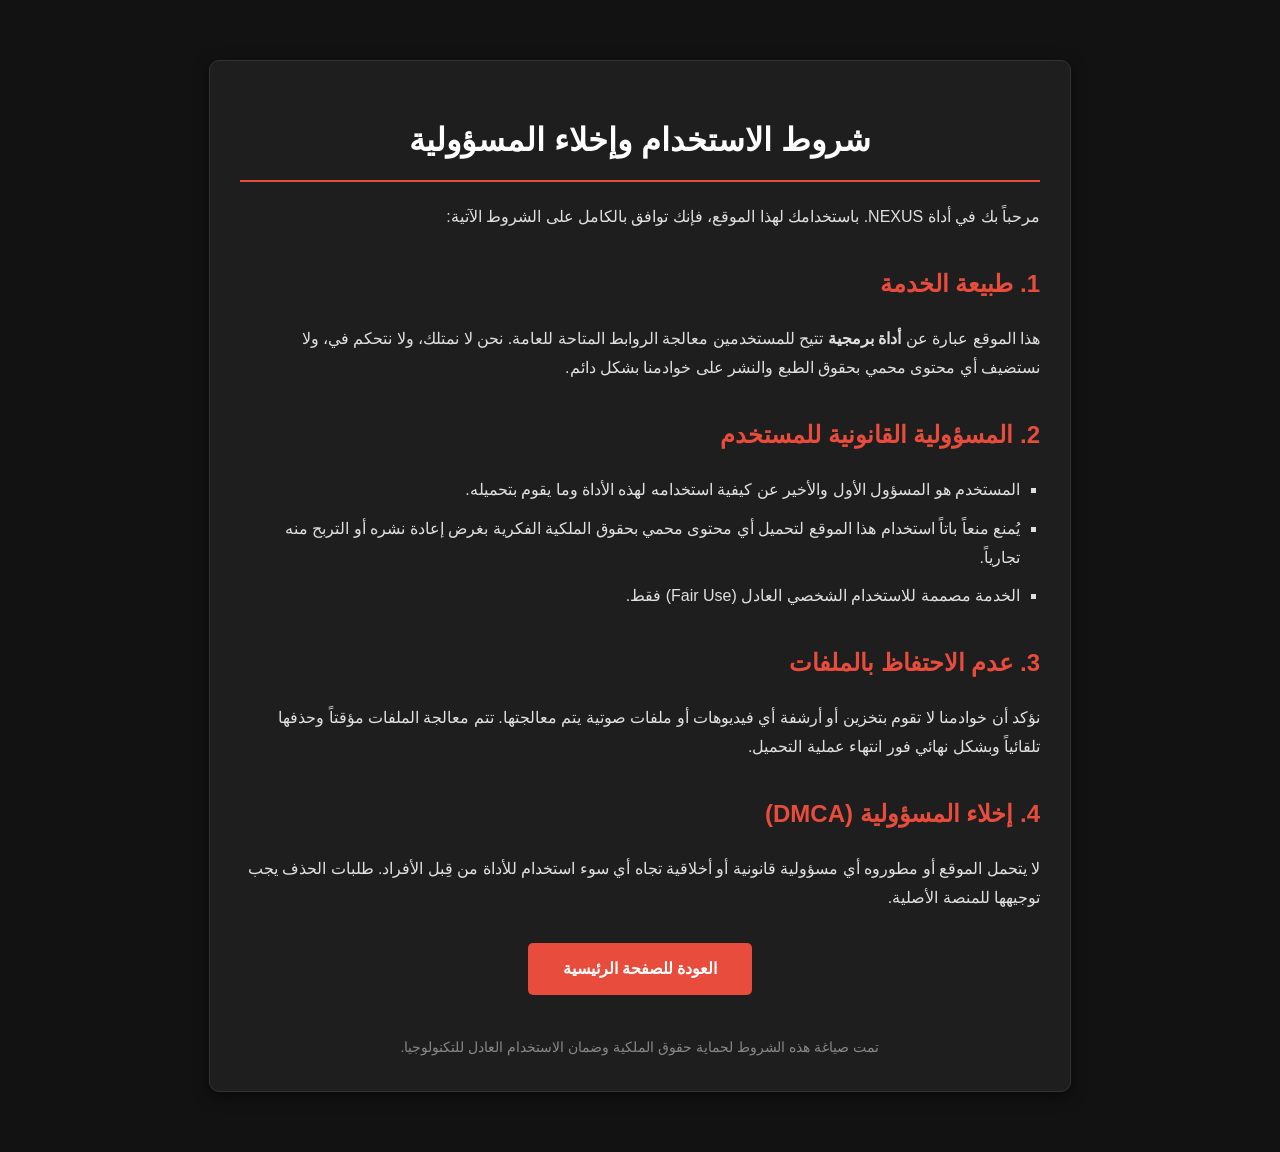
<file: terms.html>
<!DOCTYPE html>
<html lang="ar" dir="rtl" id="html-tag">

<head>
    <meta charset="UTF-8">
    <meta name="viewport" content="width=device-width, initial-scale=1.0">
    <title id="page-title">Terms of Use and Disclaimer | NEXUS</title>
    <style>
        body {
            font-family: 'Segoe UI', Tahoma, Geneva, Verdana, sans-serif;
            background-color: #121212;
            color: #e0e0e0;
            line-height: 1.8;
            padding: 20px;
            margin: 0;
            transition: all 0.3s ease;
        }

        .container {
            max-width: 800px;
            margin: 40px auto;
            background: #1e1e1e;
            padding: 30px;
            border-radius: 10px;
            box-shadow: 0 4px 15px rgba(0, 0, 0, 0.5);
            border: 1px solid #333;
        }

        h1 {
            color: #ffffff;
            text-align: center;
            border-bottom: 2px solid #e74c3c;
            padding-bottom: 10px;
        }

        h2 {
            color: #e74c3c;
            margin-top: 30px;
        }

        ul {
            list-style-type: square;
            padding: 0 20px;
        }

        li {
            margin-bottom: 10px;
        }

        .footer-note {
            text-align: center;
            margin-top: 40px;
            font-size: 0.9em;
            color: #888;
        }

        .back-btn {
            display: block;
            width: 200px;
            margin: 30px auto 10px;
            padding: 12px;
            text-align: center;
            background-color: #e74c3c;
            color: white;
            text-decoration: none;
            border-radius: 5px;
            font-weight: bold;
            transition: background 0.3s;
        }

        .back-btn:hover {
            background-color: #c0392b;
        }

        /* تصميم زرار الترجمة */
        #google_translate_element {
            text-align: center;
            margin-bottom: 20px;
        }
    </style>
</head>

<body>

    <div class="container">
        <div id="google_translate_element"></div>

        <div id="content-area">
            <h1>شروط الاستخدام وإخلاء المسؤولية</h1>

            <p>مرحباً بك في أداة NEXUS. باستخدامك لهذا الموقع، فإنك توافق بالكامل على الشروط الآتية:</p>

            <h2>1. طبيعة الخدمة</h2>
            <p>هذا الموقع عبارة عن <strong>أداة برمجية</strong> تتيح للمستخدمين معالجة الروابط المتاحة للعامة. نحن لا
                نمتلك، ولا نتحكم في، ولا نستضيف أي محتوى محمي بحقوق الطبع والنشر على خوادمنا بشكل دائم.</p>

            <h2>2. المسؤولية القانونية للمستخدم</h2>
            <ul>
                <li>المستخدم هو المسؤول الأول والأخير عن كيفية استخدامه لهذه الأداة وما يقوم بتحميله.</li>
                <li>يُمنع منعاً باتاً استخدام هذا الموقع لتحميل أي محتوى محمي بحقوق الملكية الفكرية بغرض إعادة نشره أو
                    التربح منه تجارياً.</li>
                <li>الخدمة مصممة للاستخدام الشخصي العادل (Fair Use) فقط.</li>
            </ul>

            <h2>3. عدم الاحتفاظ بالملفات</h2>
            <p>نؤكد أن خوادمنا لا تقوم بتخزين أو أرشفة أي فيديوهات أو ملفات صوتية يتم معالجتها. تتم معالجة الملفات
                مؤقتاً وحذفها تلقائياً وبشكل نهائي فور انتهاء عملية التحميل.</p>

            <h2>4. إخلاء المسؤولية (DMCA)</h2>
            <p>لا يتحمل الموقع أو مطوروه أي مسؤولية قانونية أو أخلاقية تجاه أي سوء استخدام للأداة من قِبل الأفراد. طلبات
                الحذف يجب توجيهها للمنصة الأصلية.</p>

            <a href="2 local disc vs code .html" class="back-btn" id="back-link">العودة للصفحة الرئيسية</a>

            <div class="footer-note" id="footer-text">
                تمت صياغة هذه الشروط لحماية حقوق الملكية وضمان الاستخدام العادل للتكنولوجيا.
            </div>
        </div>
    </div>

    <script type="text/javascript">
        // 1. إعدادات جوجل للترجمة (كل اللغات مسموحة ما عدا العبري)
        function googleTranslateElementInit() {
            new google.translate.TranslateElement({
                pageLanguage: 'ar',
                // ضفنا لغات العالم الشهيرة كلها وتجاهلنا 'he' و 'iw'
                includedLanguages: 'en,fr,es,de,it,ru,zh-CN,ja,ko,pt,tr,hi,ur,fa,nl,sv,pl,id,ms,th,vi',
                layout: google.translate.TranslateElement.InlineLayout.SIMPLE
            }, 'google_translate_element');
        }

        // 2. سكريبت اكتشاف اللغة (القلب النابض للفكرة بتاعتك)
        window.onload = function () {
            var userLang = navigator.language || navigator.userLanguage;

            // لو متصفح المستخدم عبري
            if (userLang.toLowerCase().includes('he') || userLang.toLowerCase().includes('iw')) {
                // إخفاء زرار الترجمة عشان ميقدرش يغيرها
                document.getElementById('google_translate_element').style.display = 'none';

                // تحويل اتجاه الصفحة من الشمال لليمين
                var htmlTag = document.getElementById('html-tag');
                htmlTag.setAttribute('lang', 'en');
                htmlTag.setAttribute('dir', 'ltr');

                // حقن النص الإنجليزي مكان العربي
                document.getElementById('page-title').innerText = "Terms of Use & Disclaimer | NEXUS";
                document.getElementById('content-area').innerHTML = `
                <h1>Terms of Use & Disclaimer</h1>
                <p>Welcome to NEXUS. By using this website, you fully agree to the following terms:</p>
                
                <h2>1. Nature of the Service</h2>
                <p>This website is a <strong>software tool</strong> that allows users to process publicly available links. We do not own, control, or permanently host any copyrighted content on our servers.</p>
                
                <h2>2. User Legal Responsibility</h2>
                <ul>
                    <li>The user is solely responsible for how they use this tool and what they download.</li>
                    <li>It is strictly prohibited to use this site to download any copyrighted content for the purpose of republishing or commercial gain.</li>
                    <li>The service is designed for personal Fair Use only.</li>
                </ul>
                
                <h2>3. No File Retention</h2>
                <p>We confirm that our servers do not store or archive any processed videos or audio files. Files are processed temporarily and deleted automatically and permanently immediately after the download process is complete.</p>
                
                <h2>4. Disclaimer (DMCA)</h2>
                <p>The site and its developers bear no legal or ethical responsibility for any misuse of the tool by individuals. Takedown requests must be directed to the original platform hosting the content.</p>
                
                <a href="index.html" class="back-btn">Return to Homepage</a>
                
                <div class="footer-note">
                    These terms were drafted to protect property rights and ensure the fair use of technology.
                </div>
            `;
            }
        };
    </script>
    <script type="text/javascript"
        src="https://translate.google.com/translate_a/element.js?cb=googleTranslateElementInit"></script>

</body>

</html>
</file>
